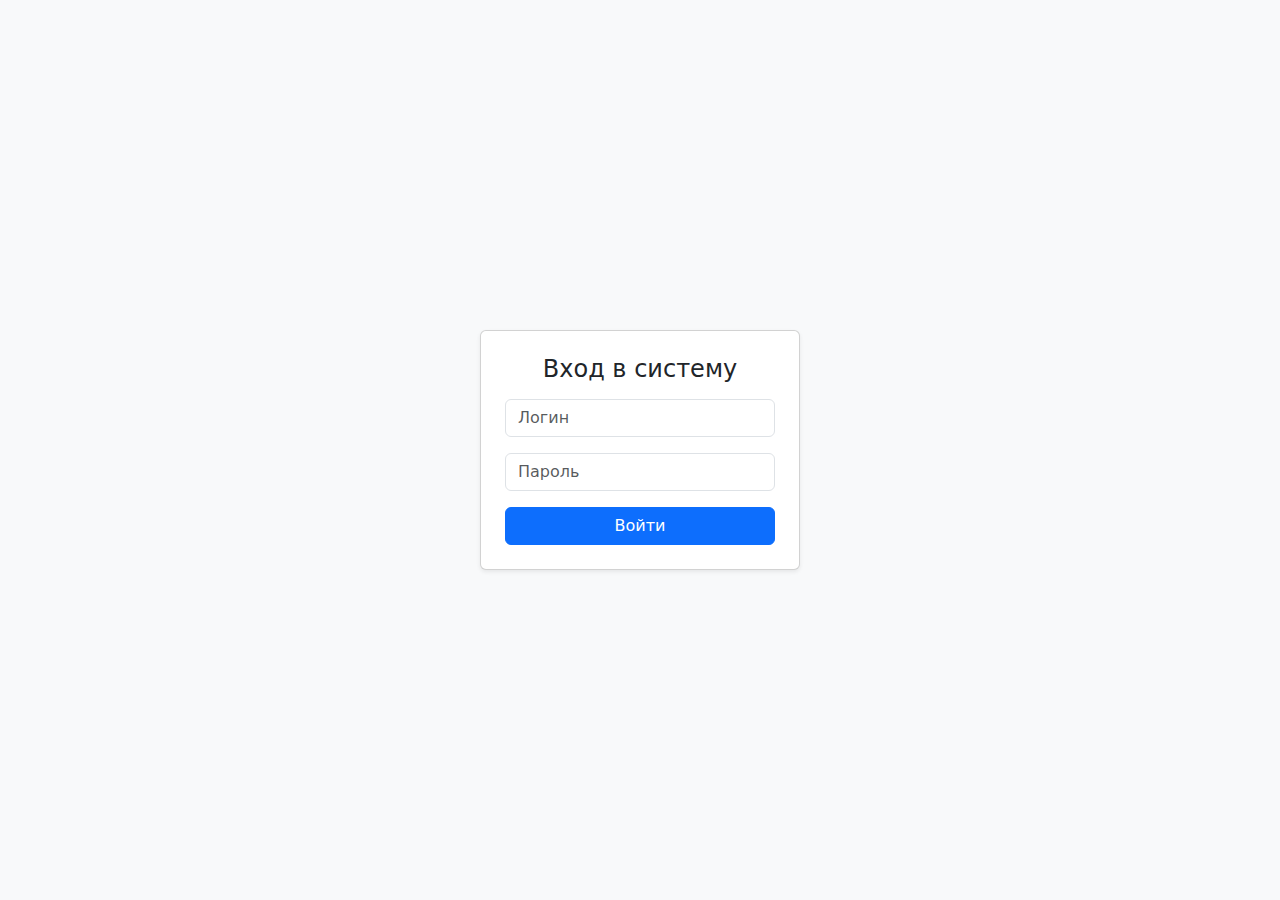
<file: frontend/login.html>
<!doctype html>
<html lang="ru">
<head>
  <meta charset="utf-8" />
  <title>Вход | Materials Tracker</title>

  <!-- Bootstrap 5 -->
  <link rel="stylesheet"
        href="https://cdn.jsdelivr.net/npm/bootstrap@5.3.3/dist/css/bootstrap.min.css">
</head>
<body class="d-flex align-items-center justify-content-center vh-100 bg-light">

  <form id="loginForm" class="card p-4 shadow-sm" style="min-width:320px;max-width:380px">
    <h4 class="mb-3 text-center">Вход в систему</h4>

    <div class="mb-3">
      <input class="form-control" name="username" placeholder="Логин" required>
    </div>

    <div class="mb-3">
      <input class="form-control" name="password" type="password" placeholder="Пароль" required>
    </div>

    <button class="btn btn-primary w-100" type="submit">Войти</button>
    <div id="error" class="text-danger mt-2 text-center d-none"></div>
  </form>

  <!-- utils и скрипт логина подключаем КАК МОДУЛИ -->
  <script type="module" src="utils.js"></script>
  <script type="module" src="login.js"></script>
</body>
</html>
</file>
